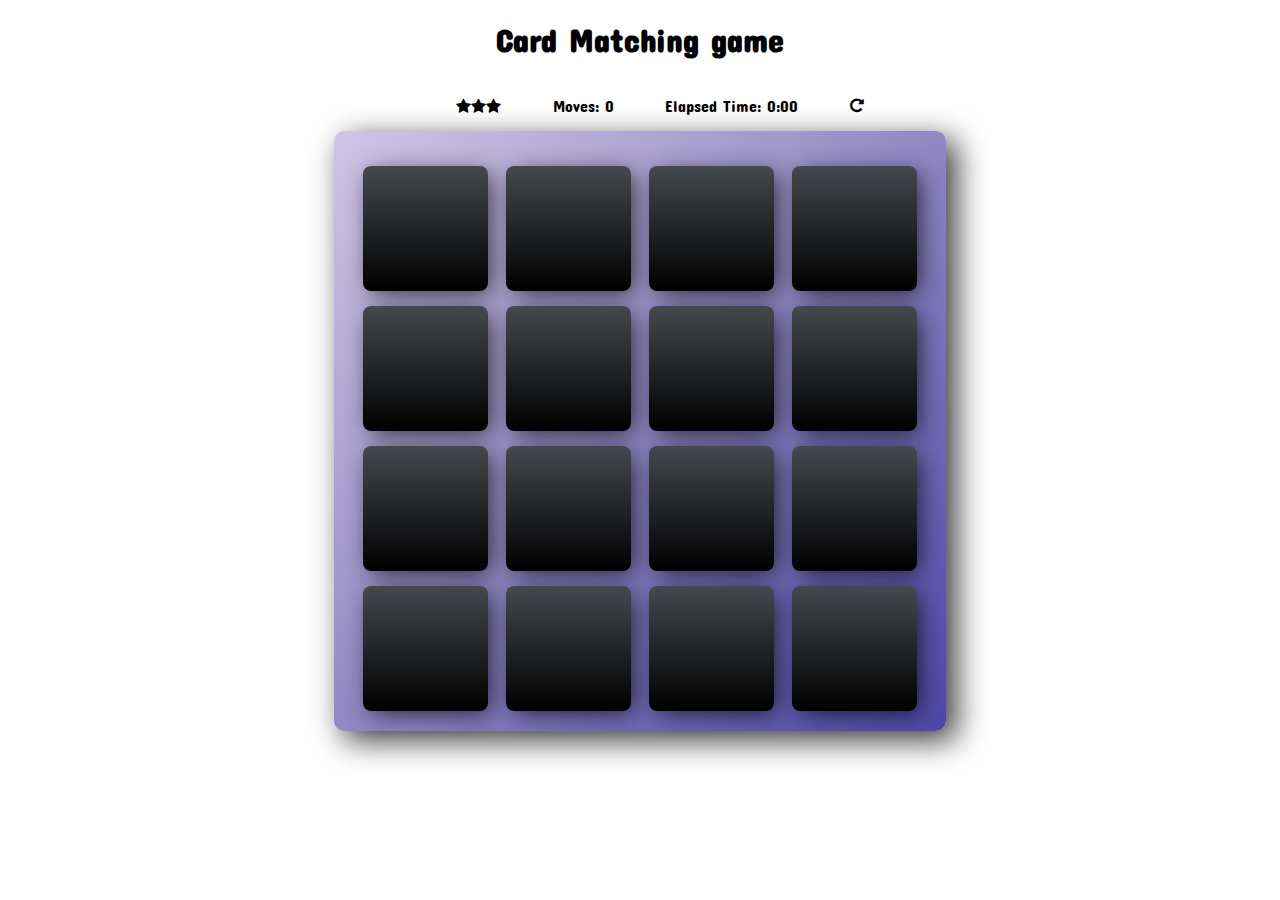
<file: index.html>
<html lang="en">
<head>
    <meta charset="utf-8">
    <title>Flip Card Memory Game</title>
    <meta name="description" content="">
    <meta name="viewport" content="width=device-width, initial-scale=1.0">
    <meta http-equiv="X-UA-Compatible" content="ie=edge">
    <link rel="stylesheet prefetch" href="https://maxcdn.bootstrapcdn.com/font-awesome/4.6.1/css/font-awesome.min.css">
    <link rel="stylesheet prefetch" href="https://fonts.googleapis.com/css?family=Concert+One|Nova+Slim">
    <link rel="stylesheet" href="styles.css">
</head>
<body>
    <div class="container">
        <header>
            <h1>Card Matching game</h1>
        </header>

        <section class="score-table">
            <ul class="stars">
                <li>
                    <i id="star1" class="fa fa-star"></i>
                </li>
                <li>
                    <i id="star2" class="fa fa-star"></i>
                </li>
                <li>
                    <i id="star3" class="fa fa-star"></i>
                </li>
            </ul>
            <span class="moves">Moves: 0</span>
            <span class="timer">Elapsed Time: 0:00</span>
            <div class="restart">
                <i class="fa fa-repeat"></i>
            </div>
        </section>

        <main>
            <ul class="deck"></ul>
        </main>

        <div class="modal">
            <div class="modal-content">
                <span class="close-button">x</span>
                <i class="fa fa-check-circle tick"></i>
                <h1 class="modal-heading">Congratulations! You Won!!</h1>
                <h3 class="stats"></h3>
                <button class="new-game">Play Again!</button>
            </div>
        </div>
    </div>
    <script src="script.js"></script>
</body>
</html>
</file>
<file: styles.css>
html {
  box-sizing: border-box;
}

*, *::before, *::after {
  box-sizing: inherit;
}

html, body {
  width: 100%;
  height: 100%;
  margin: 0;
  padding: 0;
}

body {
  font-family: 'Concert One', 'Coda', san-serif, cursive;
}

.container {
  display: flex;
  justify-content: center;
  align-items: center;
  flex-direction: column;
}

.score-table {
  text-align: left;
  width: 500px;
  padding: 0;
  margin: 0;
  display: flex;
  flex-direction: row;
  justify-content: space-around;
  align-items: center;
}

.stars {
  display: flex;
  list-style: none;
}

.restart {
  cursor: pointer;
}

.deck {
  background: linear-gradient(135deg, rgba(207, 197, 229, 1) 0%, rgba(163, 154, 204, 1) 36%, rgba(79, 71, 169, 1) 100%);
  margin: 0;
  width: 612px;
  min-height: 500px;
  box-shadow: 10px 9px 31px 1px rgba(0, 0, 0, 0.75);
  border-radius: 10px;
  display: flex;
  justify-content: space-around;
  flex-wrap: wrap;
  padding: 20px;
  margin-bottom: 15px;
  align-items: center;
}

.card {
  transform: rotateY(0);
  transition: 0.5s;
  width: 125px;
  height: 125px;
  background: linear-gradient(to bottom, rgba(69, 72, 77, 1) 0%, rgba(0, 0, 0, 1) 100%);
  box-shadow: 5px 5px 24px -3px rgba(0, 0, 0, 0.75);
  border-radius: 8px;
  font-size: 0;
  display: flex;
  align-items: center;
  justify-content: center;
  list-style: none;
  margin-top: 15px;
  cursor: pointer;
}

.show {
  transform: rotateY(180deg);
  transition: 0.5s;
  background: skyblue;
  font-size: 33px;
  color: white;
  cursor: default;
}

.match {
  background: rgb(4, 172, 54);
}

.no-match {
  background: rgb(175, 38, 38);
  transition: 0.1s;
}

.modal {
  z-index: 1;
  position: fixed;
  left: 0;
  top: 0;
  width: 100%;
  height: 100%;
  background-color: rgba(0, 0, 0, 0.6);
  opacity: 0;
  visibility: hidden;
  transform: scale(1.1);
  transition: visibility 0s linear 0.25s, opacity 0.25s 0s, transform 0.25s;
}

.modal-content {
  position: absolute;
  top: 50%;
  left: 50%;
  transform: translate(-50%, -50%);
  background-color: rgb(241, 241, 241);
  padding: 1rem 1.5rem;
  width: 35rem;
  border-radius: 0.5rem;
  text-align: center;
}

.close-button {
  float: right;
  width: 1.5rem;
  line-height: 1.5rem;
  text-align: center;
  cursor: pointer;
  border-radius: 0.25rem;
  background-color: lightgray;
}

.close-button:hover {
  background-color: darkgray;
}

.show-modal {
  opacity: 1;
  visibility: visible;
  transform: scale(1.0);
  transition: visibility 0s linear 0s, opacity 0.25s 0s, transform 0.25s;
}

.tick {
  color: rgba(0, 218, 29, 0.767);
  font-size: 60px;
  margin-left: 35px;
}

.modal-heading {
  letter-spacing: 2px;
}

.stats {
  color: rgb(143, 143, 143);
  margin-top: 30px;
}

.new-game {
  background: rgb(75, 189, 0);
  color: #fff;
  border: 0;
  padding: 1em 2em;
  font-size: 1.2em;
  cursor: pointer;
  margin-top: 25px;
}

@media screen and (max-width: 600px) {
  .deck {
      width: 350px;
      min-height: 280px;
  }
  .card {
      width: 68px;
      height: 68px;
  }
  .show{
      font-size: 30px;
  }
  .modal-content {
      width: 15rem;
  }
  .tick {
      color: rgba(0, 218, 29, 0.767);
      font-size: 45px;
      margin-left: 25px;
  }
  h1 {
      font-size: 20px;
  }
  h3 {
      font-size: 16px;
  }
  .score-table {
      width: 320px;
  }
}
</file>
